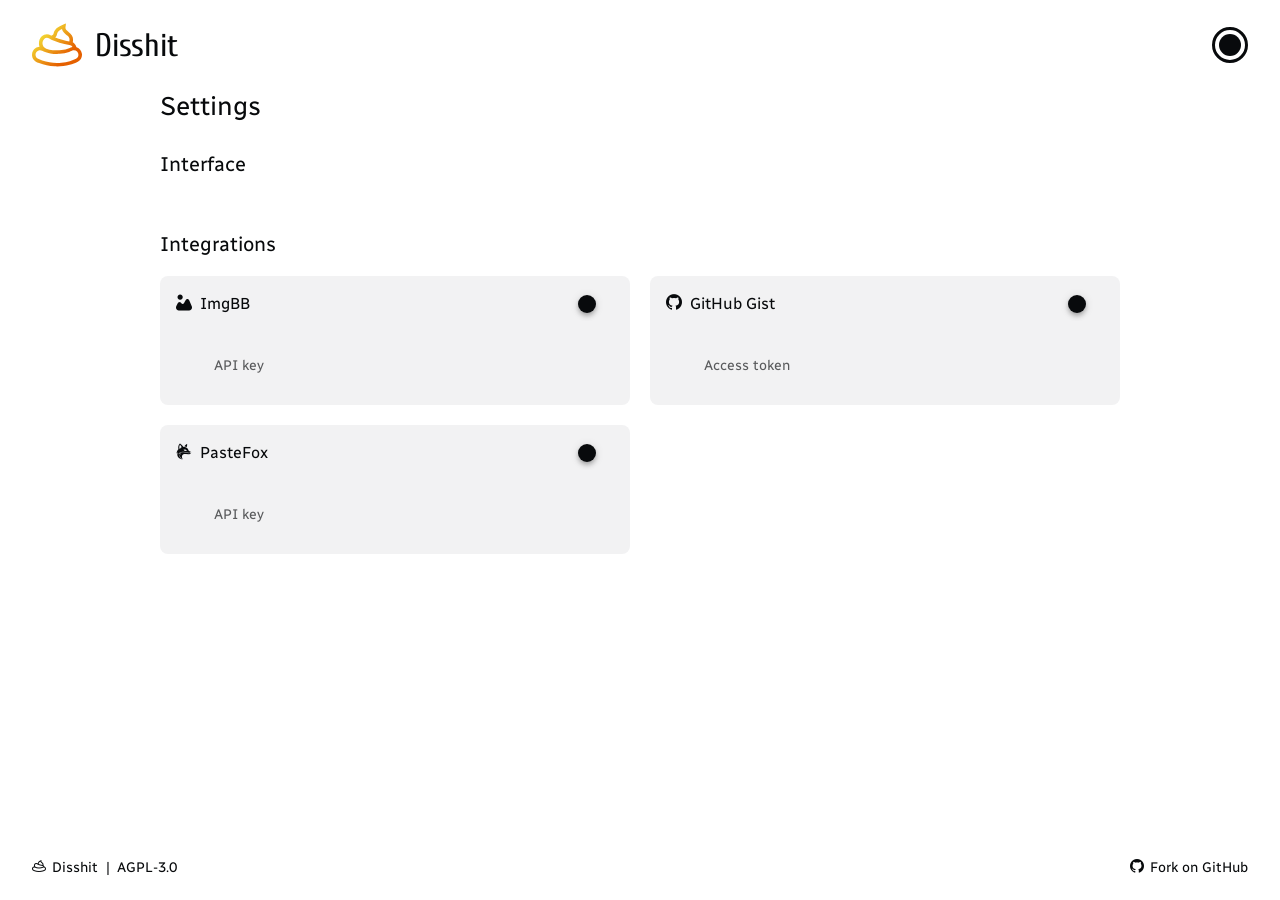
<file: index.html>
<!DOCTYPE html>
<html>
<head>
   <title>Disshit</title>
   <meta http-equiv="content-type" content="text/html; charset=utf-8">
   <meta name="viewport" content="width=device-width, initial-scale=1.0, maximum-scale=1.0, user-scalable=no">
   <meta name="HandheldFriendly" content="true">
   <meta name="description" content="A link sharing utility that helps you avoid restrictions on various social media platforms.">
   <meta name="author" content="Disshit">
   <link rel="canonical" href="https://disshit.github.io/">

   <link rel="apple-touch-icon" type="image/png" sizes="180x180" href="app/180.png">
   <link rel="icon" type="image/png" sizes="32x32" href="app/32.png">
   <link rel="icon" type="image/png" sizes="194x194" href="app/194.png">
   <link rel="icon" type="image/png" sizes="192x192" href="app/192.png">
   <link rel="icon" type="image/png" sizes="16x16" href="app/16.png">
   <link rel="image_src" type="image/png" sizes="256x256" href="app/256.png">
   <link rel="shortcut icon" type="image/x-icon" href="app/favicon.ico">
   <link rel="manifest" href="app/site.webmanifest">
   <link rel="mask-icon" href="app/safari.svg" color="#ec9918">
   <meta name="apple-mobile-web-app-title" content="Disshit">
   <meta name="application-name" content="Disshit">
   <meta name="theme-color" content="#14100b">
   <meta name="darkreader-lock">

   <link rel="stylesheet" type="text/css" href="styles/fontasm.min.css">
   <link rel="stylesheet" type="text/css" href="styles/fontface.min.css">
   <link rel="stylesheet" type="text/css" href="styles/main.css">
   <style rel="stylesheet" id="nightCSS"></style>
   <style rel="stylesheet" id="dayCSS"></style>

   <meta property="og:site_name" content="Disshit">
   <meta property="og:title" content="Disshit">
   <meta property="og:type" content="website">
   <meta property="og:url" content="https://disshit.github.io/">
   <meta property="og:image" content="https://disshit.github.io/app/ograph.png?20250503143029">
   <meta property="og:image:type" content="image/png">
   <meta property="og:image:width" content="1200">
   <meta property="og:image:height" content="630">
   <meta property="og:image:alt" content="Disshit Logo">
   <meta property="og:description" content="A link sharing utility that helps you avoid restrictions on various social media platforms.">

   <meta name="twitter:title" content="Disshit">
   <meta name="twitter:image" content="https://disshit.github.io/app/twitter.png?20250503143029">
   <meta name="twitter:card" content="summary_large_image">

   <!-- <script type="text/javascript" src="lib/pako_deflate.min.js"></script> -->
   <script type="text/javascript" src="lib/pako_inflate.min.js"></script>
   <script type="text/javascript" src="lib/scrypto.min.js"></script>
   <!-- <script type="text/javascript" src="scripts/head/base64.min.js"></script>
   <script type="text/javascript" src="scripts/head/cypher.min.js"></script>
   <script type="text/javascript" src="scripts/head/lzw.min.js"></script> -->
   <script type="text/javascript" src="scripts/head.min.js"></script>
   <script type="text/javascript" src="scripts/theme.min.js"></script>
</head>
<body class="showmenu noduration">
   <div class="container">
      <header>
         <a class="logo" href="/" tabindex="0">
            <svg xmlns="http://www.w3.org/2000/svg" version="1.1" viewBox="0 0 300 300"><defs><linearGradient id="a" x1="70.06" x2="288.83" y1="93.22" y2="312" gradientUnits="userSpaceOnUse"><stop offset="0" stop-color="#f2d230"/><stop offset=".6" stop-color="#e56000"/></linearGradient></defs><path d="M44.98 160.44c-.96-4.16-2.3-8.18-2.75-12.3-2.11-19.16 2.3-36.33 16.47-50.14 13.64-13.29 36.28-15.98 52.83-6.56 1.76 1 3.19 3.14 5.82 2.13 4.23-1.63 8.63-3.03 10.38-7.86.94-2.58 1.77-5.21 2.45-7.88 3.59-14.17 12.01-24.82 23.85-33.03 9.79-6.79 20.53-11.68 31.56-16 6.05-2.37 12.09-4.77 18.46-7.28-.5 3.41-.97 6.53-1.42 9.66-.61 4.21-1.29 8.41-1.8 12.63-.74 6.13.88 11.73 5.21 16.06 4.63 4.63 9.68 8.87 14.73 13.05 6.97 5.77 13.77 11.64 18.58 19.46 5.76 9.37 7.72 19.59 6.81 30.42-.32 3.85-1.07 7.66-1.62 11.4 3.01 2.39 6.31 4.68 9.21 7.39 5.93 5.53 9.87 12.38 12.46 20.05.25.74 1 1.58 1.72 1.86 17.38 6.83 28.06 19.4 31.34 37.71 3.59 20.03-6.19 39.57-24.23 49.62-15.25 8.49-31.66 14-48.5 18.31-30 7.68-60.52 10.41-91.41 8.99-32.05-1.47-63.24-7.34-93.05-19.47-7.16-2.91-14.35-6.1-20.84-10.23-12.3-7.83-19.36-19.5-20.89-34-2.07-19.6 5.39-35.05 21.6-46.25 5.98-4.13 12.88-6.39 23.04-7.72Zm104.95 97.08c8.87-.48 17.76-.81 26.61-1.49 17.2-1.31 34.12-4.38 50.72-9.07 12.73-3.59 25.17-7.96 36.82-14.34 8.7-4.77 13.95-12.05 14.52-22.02 1.2-20.82-20.09-34.8-38.99-25.9a187.18 187.18 0 0 1-16.98 7.02c-17.98 6.37-36.59 9.7-55.59 11.12-19.19 1.43-38.28.3-57.25-2.44-7.4-1.07-14.69-3.07-21.93-5-9.5-2.53-18.76-5.77-27.42-10.56-4.95-2.74-10.31-3.67-15.97-2.9-11.12 1.5-20.39 9.99-22.7 20.89-2.38 11.24 2.19 22.66 11.87 28.42 8.68 5.17 18.13 8.76 27.68 11.98 28.73 9.7 58.33 13.97 88.62 14.28Zm92.84-95.94c-.38-.61-.55-.93-.76-1.23-4.34-6.04-10.25-9.28-17.6-10.26-20.25-2.69-40.15-7-59.67-13.05-22.09-6.85-43.63-14.98-63.58-26.93-8.81-5.28-20.43-3.6-28.04 3.45-5.54 5.13-8.19 11.73-9.57 18.92-3.74 19.53 7.46 34.57 21.9 39.69 12.65 4.49 25.64 7.18 38.91 8.65 17.67 1.95 35.35 1.92 53-.31 15.58-1.97 30.76-5.52 45.33-11.46 6.53-2.66 12.68-6.28 20.07-7.46Zm-103.52-56.13c27.47 11.25 55.41 18.87 84.5 23.12 1.49-5.83 1.82-11.51.64-17.23-1.44-7.03-5.78-12.26-11.01-16.8-4.39-3.81-9-7.38-13.47-11.1-6.15-5.1-11.96-10.54-15.61-17.79-1.78-3.55-3.03-7.36-4.58-11.21-5.95 2.85-11.88 6.25-17.25 10.61-5.87 4.77-9.87 10.73-11.7 18.11-.09.36-.19.72-.29 1.09-2.08 7.79-4.54 15.39-11.22 21.2Z" fill="url(#a)"/></svg>
            <span>Disshit</span>
         </a>
         <span class="btn-menu" tabindex="0">
            <span class="circle">
               <span class="dot"></span>
            </span>
         </span>
      </header>
      <content>
         <main>
            <form action="/">
               <div class="sup">
                  <ul class="link-type">
                     <li data-label="link" tabindex="0">
                        <span>
                           <i class="fa fa-link"></i>
                        </span>
                     </li>
                     <li data-label="magnet" tabindex="0">
                        <span>
                           <i class="fa fa-magnet"></i>
                        </span>
                     </li>
                     <!-- <li data-label="gdrive" tabindex="0">
                        <span>
                           <i class="fa fa-gdrive"></i>
                        </span>
                     </li>
                     <li data-label="download" tabindex="0">
                        <span>
                           <i class="fa fa-download"></i>
                        </span>
                     </li> -->
                     <!-- <li>More...</li> -->
                     <input type="text" name="a" class="disabled" tabindex="-1">
                  </ul>
               </div>
               <div class="input">
                  <label>insert disshit</label>
                  <input type="text" name="b" id="inlink" required="">
                  <button type="button" class="btn-clear" tabindex="-1">
                     <i class="fa fa-clear"></i>
                  </button>
                  <a type="button" class="btn-newtab" tabindex="0">
                     <i class="fa fa-newtab"></i>
                  </a>
               </div>
               <div class="sub">
                  <dropmenu data-type="encoding" style="--_count: 5">
                     <div tabindex="0" role="button" class="op-button">
                        <div>
                           <i class="fa fa-encoding"></i>
                           <span>Encoding</span>
                           <input type="text" name="c" class="disabled" tabindex="-1">
                           <input type="text" name="d" class="disabled random" tabindex="-1">
                           <span class="value"></span>
                           <anicon>
                              <i class="fa fa-bar"></i>
                              <i class="fa fa-bar"></i>
                           </anicon>
                        </div>
                     </div>
                     <div class="op-list">
                        <ul>
                           <li data-option="raw">
                              <span>None</span>
                              <i class="fa fa-tick"></i>
                           </li>
                           <li data-option="base64">
                              <span>Base64</span>
                              <i class="fa fa-tick"></i>
                           </li>
                           <li data-option="cypher">
                              <span>Cypher</span>
                              <i class="fa fa-tick"></i>
                           </li>
                           <li data-option="pako">
                              <span>Pako</span>
                              <i class="fa fa-tick"></i>
                           </li>
                           <li data-option="scrypto">
                              <span>SimpleCrypto</span>
                              <i class="fa fa-tick"></i>
                           </li>
                        </ul>
                     </div>
                  </dropmenu>
                  <subdrop data-state="ready">
                     <dropmenu data-type="shortening" style="--_count: 4">
                        <div tabindex="0" role="button" class="op-button">
                           <div>
                              <i class="fa fa-shortening"></i>
                              <span>Shortening</span>
                              <input type="text" class="disabled" tabindex="-1">
                              <span class="value"></span>
                              <anicon>
                                 <i class="fa fa-bar"></i>
                                 <i class="fa fa-bar"></i>
                              </anicon>
                           </div>
                        </div>
                        <div class="op-list">
                           <ul>
                              <li data-option="isgd">
                                 <span>is.gd</span>
                                 <i class="fa fa-tick"></i>
                              </li>
                              <li data-option="vgd">
                                 <span>v.gd</span>
                                 <i class="fa fa-tick"></i>
                              </li>
                              <li data-option="spoome">
                                 <span>spoo.me</span>
                                 <i class="fa fa-tick"></i>
                              </li>
                              <li data-option="trimmlink">
                                 <span>trimm.link (24h)</span>
                                 <i class="fa fa-tick"></i>
                              </li>
                           </ul>
                        </div>
                     </dropmenu>
                     <button type="button" class="btn-shorten" tabindex="0">
                        <div>
                           <i class="fa fa-right"></i>
                           <div class="loading"></div>
                           <i class="fa fa-warning esc"></i>
                           <i class="fa fa-tick esc"></i>
                        </div>
                     </button>
                  </subdrop>
                  <button type="submit" class="btn-send" tabindex="-1">
                     <i class="fa fa-right"></i>
                  </button>
                  <button type="button" class="btn-copy" tabindex="0">
                     <div>
                        <i class="fa fa-copy"></i>
                        <span class="success"></span>
                        <span class="failure"></span>
                     </div>
                  </button>
               </div>
            </form>
         </main>
         <menu>
            <h1>Settings</h1>
            <section>
               <h2>Interface</h2>
               <div></div>
            </section>
            <section>
               <h2>Integrations</h2>
               <div class="sub-section">
                  <div class="sub-title">
                     <i class="fa fa-image"></i>
                     <h3>ImgBB</h3>
                     <label class="material-switch">
                        <input type="checkbox">
                        <span class="material-track">
                           <span class="material-thumb"></span>
                        </span>
                     </label>
                  </div>
                  <div class="input-box">
                     <input type="text">
                     <label>API key</label>
                  </div>
               </div>
               <div class="sub-section">
                  <div class="sub-title">
                     <i class="fa fa-github"></i>
                     <h3>GitHub Gist</h3>
                     <label class="material-switch">
                        <input type="checkbox">
                        <span class="material-track">
                           <span class="material-thumb"></span>
                        </span>
                     </label>
                  </div>
                  <div class="input-box">
                     <input type="text">
                     <label>Access token</label>
                  </div>
               </div>
               <div class="sub-section">
                  <div class="sub-title">
                     <i class="fa fa-pastefox"></i>
                     <h3>PasteFox</h3>
                     <label class="material-switch">
                        <input type="checkbox">
                        <span class="material-track">
                           <span class="material-thumb"></span>
                        </span>
                     </label>
                  </div>
                  <div class="input-box">
                     <input type="text">
                     <label>API key</label>
                  </div>
               </div>
            </section>
         </menu>
      </content>
      <footer>
         <about>
            <a href="https://github.com/Disshit">
               <i class="fa fa-disshit"></i>
               <span>Disshit</span>
            </a>
            <vr>|</vr>
            <a href="https://www.gnu.org/licenses/agpl-3.0-standalone.html" target="_blank">AGPL-3.0</a>
         </about>
         <github>
            <a href="https://github.com/Disshit/disshit.github.io" target="_blank">
               <i class="fa fa-github"></i>
               <span>Fork on GitHub</span>
            </a>
         </github>
      </footer>
   </div>
   <script type="text/javascript" src="scripts/body.min.js"></script>
   <!-- <script type="text/javascript" src="/scripts/body/default.min.js"></script>
   <script type="text/javascript" src="/scripts/body/input.min.js"></script>
   <script type="text/javascript" src="/scripts/body/menu.min.js"></script> -->
</body>
</html>
</file>
<file: styles/main.css>
@keyframes breathing {
  0%, 15%, 85%, 100% {
    opacity: 0.8;
  }
  50% {
    opacity: 0.2;
  }
}
@keyframes loading-a {
  0% {
    clip-path: polygon(50% 50%, 0 0, 50% 0%, 50% 0%, 50% 0%, 50% 0%, 50% 0%);
  }
  12.5% {
    clip-path: polygon(50% 50%, 0 0, 50% 0%, 100% 0%, 100% 0%, 100% 0%, 100% 0%);
  }
  25% {
    clip-path: polygon(50% 50%, 0 0, 50% 0%, 100% 0%, 100% 100%, 100% 100%, 100% 100%);
  }
  50% {
    clip-path: polygon(50% 50%, 0 0, 50% 0%, 100% 0%, 100% 100%, 50% 100%, 0% 100%);
  }
  62.5% {
    clip-path: polygon(50% 50%, 100% 0, 100% 0%, 100% 0%, 100% 100%, 50% 100%, 0% 100%);
  }
  75% {
    clip-path: polygon(50% 50%, 100% 100%, 100% 100%, 100% 100%, 100% 100%, 50% 100%, 0% 100%);
  }
  100% {
    clip-path: polygon(50% 50%, 50% 100%, 50% 100%, 50% 100%, 50% 100%, 50% 100%, 0% 100%);
  }
}
@keyframes loading-b {
  0% {
    transform: scaleY(1) rotate(0deg);
  }
  49.99% {
    transform: scaleY(1) rotate(135deg);
  }
  50% {
    transform: scaleY(-1) rotate(0deg);
  }
  100% {
    transform: scaleY(-1) rotate(-135deg);
  }
}
* {
  scrollbar-width: thin !important;
  scrollbar-color: var(--accent-color) rgba(0, 0, 0, 0) !important;
  outline: none;
  -webkit-tap-highlight-color: transparent !important;
}
*::-webkit-scrollbar {
  width: 7px !important;
  height: 7px !important;
}
*::-webkit-scrollbar-thumb {
  background: var(--accent-color) !important;
}
*::-webkit-scrollbar-track {
  background: rgba(0, 0, 0, 0) !important;
}
*, *::before, *::after {
  transition-duration: var(--hover-duration);
  transition-timing-function: ease-in-out;
  box-sizing: border-box;
}

::-moz-selection {
  color: var(--background);
  background: var(--accent-color);
}

::selection {
  color: var(--background);
  background: var(--accent-color);
}

.circle, .dot,
button, ul, li,
h1, h2, h3, h4, h5, h6,
menu {
  all: unset;
}

.circle, .dot {
  transition-duration: var(--hover-duration);
  transition-timing-function: ease-in-out;
  box-sizing: border-box;
}

menu {
  box-sizing: border-box;
}

a, a:visited {
  color: var(--text-color);
  text-decoration: none;
}

i {
  line-height: 1 !important;
  height: -moz-fit-content;
  height: fit-content;
}

header, footer, .options, form label, dropmenu {
  -webkit-touch-callout: none;
  -webkit-user-select: none;
     -moz-user-select: none;
          user-select: none;
}

anicon {
  display: flex;
  align-items: center;
  justify-content: center;
  position: relative;
  line-height: 1 !important;
}
anicon i:not(:first-of-type) {
  position: absolute;
  left: 0;
  top: 0;
}

.material-switch {
  --_rem: 1rem;
  --_track-width: 3.6;
  --_thumb-size: 1.8;
  display: inline-flex;
  align-items: center;
  gap: calc(1.2 * var(--_rem));
  cursor: pointer;
  -webkit-user-select: none;
     -moz-user-select: none;
          user-select: none;
}
.material-switch .material-track {
  position: relative;
  display: inline-block;
  width: calc(var(--_track-width) * var(--_rem));
  height: calc(1.4 * var(--_rem));
  border-radius: calc(0.7 * var(--_rem));
  background: linear-gradient(to right, var(--accent-faded) 50%, var(--bg-deeper) 50%);
  background-size: 200% 100%;
  background-position: 100% 0;
  transition: background-position var(--global-duration) ease-out;
}
.material-switch .material-thumb {
  position: absolute;
  top: 50%;
  left: 0;
  transform: translateY(-50%);
  height: calc(var(--_thumb-size) * var(--_rem));
  width: calc(var(--_thumb-size) * var(--_rem));
  background-color: var(--text-color);
  border-radius: 50%;
  box-shadow: 0px 2px 4px -1px rgba(0, 0, 0, 0.2), 0px 4px 5px 0px rgba(0, 0, 0, 0.14), 0px 1px 10px 0px rgba(0, 0, 0, 0.12);
  transition: transform var(--global-duration) ease-out, background-color var(--global-duration) ease, box-shadow var(--global-duration) ease;
}
.material-switch input[type=checkbox] {
  position: absolute;
  opacity: 0;
  width: 0;
  height: 0;
}
.material-switch input[type=checkbox]:checked + .material-track {
  background-position: 0% 0;
}
.material-switch input[type=checkbox]:checked + .material-track .material-thumb {
  transform: translate(calc((var(--_track-width) - var(--_thumb-size)) * var(--_rem)), -50%);
  background-color: var(--accent-color);
}

html {
  --global-duration: 0.1s;
  --hover-duration: 0.075s;
  --sans: 'Radio Canada', sans-serif;
  --mono: 'Courier Prime', monospace;
  --logo: 'Cuprum', sans-serif;
  font-size: 62.5%;
}
@media screen and (max-width: 767.98px) {
  html {
    font-size: 56.25%;
  }
}
@media screen and (max-width: 639.98px) {
  html {
    font-size: 53.125%;
  }
}
html, html body {
  height: 100%;
  width: 100%;
}
html body {
  font-size: 1.6rem;
  font-family: var(--sans);
  margin: 0;
  padding: 0;
  background: var(--bg-deep);
  color: var(--text-color);
}
html body.noduration {
  --global-duration: 0s;
  --hover-duration: 0s;
}

.container {
  display: flex;
  flex-direction: column;
  height: 100%;
  width: 100%;
  position: relative;
}
.container header, .container footer {
  display: flex;
  width: 100%;
  align-items: center;
  justify-content: space-between;
  padding: 0 3.2rem;
}
.container header {
  height: 5rem;
  margin: 2rem auto;
}
.container footer {
  height: 4rem;
  margin: 1.25rem auto;
}
.container content {
  flex: 1 0 auto;
  margin: 0;
  padding: 0;
  display: flex;
  align-items: center;
  justify-content: center;
  position: relative;
}

header .logo {
  display: flex;
  align-items: center;
  justify-content: center;
  height: 100%;
  width: -moz-fit-content;
  width: fit-content;
  gap: 1.25rem;
}
header .logo span {
  font-family: var(--logo);
  font-size: 3.25rem;
}
header .logo svg {
  height: 100%;
  width: auto;
}
header .btn-menu {
  display: flex;
  align-items: center;
  justify-content: center;
  cursor: pointer;
}
header .btn-menu .circle {
  height: 3.6rem;
  width: 3.6rem;
  background: transparent;
  border: 0.35rem solid var(--text-color);
  border-radius: 100%;
  animation: breathing 3s infinite;
  display: flex;
  align-items: center;
  justify-content: center;
}
header .btn-menu .circle .dot {
  height: 2.2rem;
  width: 2.2rem;
  border-radius: 100%;
  background: var(--text-color);
  transform: scale(0);
}
header .btn-menu:hover .circle, header .btn-menu:focus-visible .circle, header .btn-menu:active .circle, header .btn-menu[class*=keyboard-active] .circle {
  animation: unset;
}
header .btn-menu:active .circle, header .btn-menu[class*=keyboard-active] .circle {
  transform: scale(0.65);
}

footer {
  font-size: 1.4rem;
}
footer > about, footer > github {
  display: flex;
  gap: 0.75rem;
}
footer > about > a, footer > github > a {
  display: flex;
  gap: 0.6rem;
}

content main {
  height: 100%;
  max-height: 60rem;
  width: calc(100% - 4.5rem);
  max-width: 80rem;
  display: flex;
  flex-direction: column;
  align-items: center;
  justify-content: center;
  gap: 3.2rem;
}
content main form {
  display: flex;
  flex-direction: column;
  align-items: center;
  justify-content: center;
  width: 100%;
  gap: 4.8rem;
  margin: 12.8rem 0 2rem 0; /* Center the input box */
}
content main form .input {
  --_height: 5.4rem;
  --_font-size: 2rem;
  --_padding: 2.2rem;
  overflow: hidden;
  position: relative;
  display: flex;
  flex-direction: row;
  align-items: center;
  justify-content: center;
  width: 100%;
  background: var(--bg-lite);
  border-radius: 0.8rem;
  border: 1px solid var(--border-color);
  z-index: 0;
}
content main form .input label {
  position: absolute;
  left: var(--_padding);
  opacity: 0.35;
  font-style: italic;
}
content main form .input input[type=text] {
  width: 1px;
  flex: 1 0 auto;
  background: transparent;
  border: 0;
  height: var(--_height);
  font-family: var(--mono);
  font-size: var(--_font-size);
  padding: 0 0 0 var(--_padding);
  color: var(--text-color);
  position: relative;
  z-index: 1;
}
content main form .input .btn-clear, content main form .input .btn-newtab {
  --_font-size: 1.8rem;
  height: var(--_height);
  width: calc(var(--_padding) * 2 + var(--_font-size));
  font-size: var(--_font-size);
  transform: scale(0);
  position: absolute;
  line-height: 1 !important;
  right: 0;
  z-index: 2;
}
content main form .input .btn-clear, content main form .input .btn-clear i, content main form .input .btn-newtab, content main form .input .btn-newtab i {
  display: flex;
  align-items: center;
  justify-content: center;
}
content main form .input .btn-clear i, content main form .input .btn-newtab i {
  background: transparent;
  height: calc(var(--_height) / 1.5);
  width: calc(var(--_height) / 1.5);
  border-radius: 100%;
}
content main form .input .btn-clear:hover i, content main form .input .btn-clear:focus-visible i, content main form .input .btn-newtab:hover i, content main form .input .btn-newtab:focus-visible i {
  background: var(--clear-hover);
}
content main form .input .btn-newtab {
  transform: scale(1);
  position: relative;
  z-index: 1;
  cursor: pointer;
}
content main form .input .btn-newtab:active i, content main form .input .btn-newtab[class*=keyboard-active] i {
  transform: scale(0.65);
}
content main form .input:focus-within {
  background: var(--bg-lite-h);
}
content main form.text .btn-clear {
  transform: scale(1);
  position: relative;
  z-index: 1;
  cursor: pointer;
}
content main form.text .btn-clear:active i, content main form.text .btn-clear[class*=keyboard-active] i {
  transform: scale(0.65);
}
content main form.text label {
  display: none;
}
content main form .sub {
  display: flex;
  flex-direction: column;
  justify-content: center;
  align-items: center;
  justify-content: center;
  width: calc(100% - 4.8rem);
  transition-duration: 0s;
}
content main form .sub .btn-copy, content main form .sub .btn-send {
  margin-top: 12.8rem;
}
content main form subdrop {
  display: flex;
  align-items: center;
  justify-content: center;
  width: 100%;
  gap: 1.6rem;
  transition: opacity var(--global-duration) linear;
  opacity: 1;
  position: relative;
}
content main form subdrop:not([data-state=ready]) dropmenu .op-button div {
  transform: unset;
}
content main form subdrop[data-state=ready] .btn-shorten .loading, content main form subdrop[data-state=ready] .btn-shorten .fa-warning, content main form subdrop[data-state=ready] .btn-shorten .fa-tick {
  display: none;
}
content main form subdrop[data-state=ready] .btn-shorten:active > *, content main form subdrop[data-state=ready] .btn-shorten[class*=keyboard-active] > * {
  transform: translateY(0.4rem);
}
content main form subdrop[data-state=loading] .op-button anicon, content main form subdrop[data-state=warning] .op-button anicon, content main form subdrop[data-state*=success] .op-button anicon {
  opacity: 0.15;
}
content main form subdrop[data-state=loading] .btn-shorten .fa-right, content main form subdrop[data-state=loading] .btn-shorten .fa-warning, content main form subdrop[data-state=loading] .btn-shorten .fa-tick {
  display: none;
}
content main form subdrop[data-state=warning] .btn-shorten .fa-right, content main form subdrop[data-state=warning] .btn-shorten .loading, content main form subdrop[data-state=warning] .btn-shorten .fa-tick {
  display: none;
}
content main form subdrop[data-state=warning] .btn-shorten > div {
  background: var(--red);
}
content main form subdrop[data-state*=success] .btn-shorten .fa-right, content main form subdrop[data-state*=success] .btn-shorten .loading, content main form subdrop[data-state*=success] .btn-shorten .fa-warning {
  display: none;
}
content main form subdrop[data-state*=success] .btn-shorten > div {
  background: var(--green);
}
content main form subdrop[data-state*=fadeout] {
  opacity: 0;
}
content main form dropmenu {
  --_font-size: 1.45rem;
  --_height: 4.8rem;
  --_padding: 2.2rem;
  font-size: var(--_font-size);
  position: relative;
  height: var(--_height);
  width: 100%;
  max-width: 34rem;
  border-radius: 0.8rem;
  padding: 0;
  cursor: pointer;
}
content main form dropmenu .op-button {
  height: 100%;
  width: 100%;
}
content main form dropmenu .op-button div {
  height: 100%;
  width: 100%;
  display: flex;
  align-items: center;
  justify-content: center;
  gap: calc(var(--_padding) / 2);
  padding: 0 var(--_padding);
  background: var(--bg-lite);
  border-radius: 0.8rem;
  border: 1px solid transparent;
}
content main form dropmenu .op-button div span:not(.value)::after {
  content: ":";
  margin-left: 1px;
}
content main form dropmenu .op-button div span.value {
  text-align: right;
  flex: 1 0 auto;
}
content main form dropmenu .op-button anicon .fa-bar:nth-of-type(1) {
  transform-origin: 33.6187% 50%;
  transform: rotate(45deg) translateX(-0.3rem);
}
content main form dropmenu .op-button anicon .fa-bar:nth-of-type(2) {
  transform-origin: 66.3813% 50%;
  transform: rotate(-45deg) translateX(0.3rem);
}
content main form dropmenu .op-button anicon i {
  font-size: 1.8rem;
  transition: transform var(--global-duration) linear;
}
content main form dropmenu .op-button:hover div, content main form dropmenu .op-button:focus-visible div {
  background: var(--bg-lite-h);
}
content main form dropmenu .op-button:focus-visible div {
  border: 1px solid var(--border-color);
}
content main form dropmenu .op-button:active div, content main form dropmenu .op-button[class*=keyboard-active] div {
  transform: translateY(0.4rem);
}
content main form dropmenu .op-list {
  position: absolute;
  top: calc(100% + 4px);
  left: 0;
  width: 100%;
  overflow: hidden;
  height: 0;
  z-index: 2;
}
content main form dropmenu .op-list ul {
  height: calc(var(--_height) * var(--_count) + (var(--_padding)));
  padding: 0;
  margin: 0;
  display: flex;
  flex-direction: column;
  background: var(--bg-lite);
  border-radius: 0.8rem;
  overflow: hidden;
}
content main form dropmenu .op-list ul li {
  height: var(--_height);
  padding: 0 var(--_padding) 0 calc(var(--_padding) / 2 * 3 + var(--_font-size));
  display: flex;
  align-items: center;
  justify-content: space-between;
}
content main form dropmenu .op-list ul li:hover, content main form dropmenu .op-list ul li:focus-visible {
  background: var(--bg-lite-hh);
}
content main form dropmenu .op-list ul li:first-child {
  margin-top: calc(var(--_padding) / 2);
}
content main form dropmenu .op-list ul li:last-child {
  margin-bottom: calc(var(--_padding) / 2);
}
content main form dropmenu .op-list ul li:not(.active) .fa {
  display: none;
}
content main form dropmenu.expanded .op-button anicon .fa-bar:nth-of-type(1) {
  transform: rotate(135deg) translateX(-0.3rem);
}
content main form dropmenu.expanded .op-button anicon .fa-bar:nth-of-type(2) {
  transform: rotate(-135deg) translateX(0.3rem);
}
content main form dropmenu.expanded .op-list {
  height: calc(var(--_height) * var(--_count) + (var(--_padding)));
}
content main form .btn-send, content main form .btn-shorten, content main form .btn-copy {
  --_font-size: 3.5rem;
  --_height: 7rem;
  font-size: var(--_font-size);
  height: var(--_height);
  width: var(--_height);
  min-width: var(--_height);
  padding: 0;
  cursor: not-allowed;
}
content main form .btn-send, content main form .btn-send > *, content main form .btn-send i, content main form .btn-shorten, content main form .btn-shorten > *, content main form .btn-shorten i, content main form .btn-copy, content main form .btn-copy > *, content main form .btn-copy i {
  display: flex;
  align-items: center;
  justify-content: center;
  line-height: 1 !important;
  border-radius: 100%;
}
content main form .btn-send i:not(.esc), content main form .btn-shorten i:not(.esc), content main form .btn-copy i:not(.esc) {
  position: relative;
  right: -1px;
}
content main form .btn-send > *, content main form .btn-shorten > *, content main form .btn-copy > * {
  height: 100%;
  width: 100%;
  opacity: 0.5;
  background: var(--bg-lite);
  border: 1px solid transparent;
}
content main form .btn-send:hover > *, content main form .btn-send:focus-visible > *, content main form .btn-shorten:hover > *, content main form .btn-shorten:focus-visible > *, content main form .btn-copy:hover > *, content main form .btn-copy:focus-visible > * {
  background: var(--bg-lite-h);
}
content main form .btn-send:focus-visible > *, content main form .btn-shorten:focus-visible > *, content main form .btn-copy:focus-visible > * {
  border: 1px solid var(--border-color);
}
content main form .btn-send, content main form .btn-copy {
  transition: transform var(--global-duration) ease-in-out;
}
content main form .btn-send:active > *, content main form .btn-send[class*=keyboard-active] > *, content main form .btn-copy:active > *, content main form .btn-copy[class*=keyboard-active] > * {
  transform: scale(0.75);
}
content main form .btn-shorten {
  --_height: 4.8rem;
  --_font-size: 1.45rem;
  position: relative;
}
content main form .btn-shorten .loading {
  position: absolute;
  width: var(--_font-size);
  aspect-ratio: 1;
  border-radius: 50%;
  border: 2px solid var(--text-color);
  animation: loading-a 0.8s infinite linear alternate, loading-b 1.6s infinite linear;
}
content main form .btn-shorten, content main form .btn-shorten > * {
  border-radius: 0.8rem;
}
content main form .btn-copy {
  width: calc(var(--_length) * var(--_font-size));
  transition: transform var(--global-duration) ease-in-out, width var(--global-duration) ease-in-out, color var(--global-duration) linear;
}
content main form .btn-copy .success::before {
  content: "Copied to Clipboard";
}
content main form .btn-copy .failure::before {
  content: "Failed to Copy";
}
content main form .btn-copy .success, content main form .btn-copy .failure {
  font-size: calc(var(--_font-size) / 2);
  white-space: nowrap;
  padding: 2rem;
}
content main form .btn-copy > div {
  border-radius: calc(var(--_height) / 2);
}
content main form .btn-copy:not([class*=success-]):not([class*=failure-]) {
  --_length: 2;
}
content main form .btn-copy:not([class*=success-]):not([class*=failure-]) .success, content main form .btn-copy:not([class*=success-]):not([class*=failure-]) .failure {
  display: none;
}
content main form .btn-copy[class*=success-] {
  --_length: 5.70;
  color: var(--green);
}
content main form .btn-copy[class*=success-] .failure, content main form .btn-copy[class*=success-] i {
  display: none;
}
content main form .btn-copy[class*=failure-] {
  --_length: 4.42;
  color: var(--red);
}
content main form .btn-copy[class*=failure-] .success, content main form .btn-copy[class*=failure-] i {
  display: none;
}
content main form.text .btn-send, content main form .btn-shorten, content main form .btn-copy {
  cursor: pointer;
}
content main form.text .btn-send > *, content main form .btn-shorten > *, content main form .btn-copy > * {
  opacity: 1;
}
content main form input.disabled {
  height: 0;
  width: 0;
  padding: 0;
  border: 0;
  position: fixed;
  top: -200svh;
  left: -200svw;
}
content main form .sup .link-type {
  display: flex;
  align-items: center;
  justify-content: center;
  gap: 2rem;
  transition: gap var(--global-duration) ease-in-out;
}
content main form .sup .link-type li {
  --li-size: 6rem;
  --li-padding: 1rem;
  height: calc(var(--li-size) + var(--li-padding) * 2);
  width: calc(var(--li-size) + var(--li-padding) * 2);
  transition: transform var(--global-duration) ease-in-out, margin var(--global-duration) ease-in-out;
}
content main form .sup .link-type li span {
  height: 100%;
  width: 100%;
  display: flex;
  align-items: center;
  justify-content: center;
  border-radius: 0.8rem;
  background: var(--bg-lite);
  cursor: pointer;
  border: 1px solid transparent;
  transition: background var(--hover-duration) ease-in-out, transform var(--global-duration) ease-in-out;
}
content main form .sup .link-type li:hover span, content main form .sup .link-type li:focus-visible span {
  background: var(--bg-lite-h);
}
content main form .sup .link-type li:focus-visible span {
  border: 1px solid var(--border-color);
}
content main form .sup .link-type li:not(.active):active span, content main form .sup .link-type li:not(.active)[class*=keyboard-active] span {
  transform: scale(0.8);
}
content main form .sup .link-type li.active span {
  color: var(--accent-color);
}
content main form .sup .link-type li i {
  font-size: calc(var(--li-size) - var(--li-padding) * 2);
}
content main form .sup .link-type:has(li.active) {
  gap: 0.4rem;
}
content main form .sup .link-type:has(li.active) li:not(.active) {
  transform: scale(0.8);
}
content main form .sup .link-type:has(li.active) li.active {
  transform: scale(1.2);
  margin: 0 1.6rem;
}
content main form .sup .link-type.sliding li:active span {
  transform: unset;
}

content menu {
  position: absolute;
  display: flex;
  flex-direction: column;
  height: 100%;
  width: 100%;
  max-width: 1024px;
  background: var(--bg-deep);
  padding: 0 3.2rem;
}
content menu section {
  --_gap: 2rem;
  display: flex;
  flex-wrap: wrap;
  gap: var(--_gap);
  padding-top: 1.8rem;
  width: 100%;
  height: -moz-fit-content;
  height: fit-content;
}
content menu section:not(:last-of-type) {
  border-bottom: 1px solid var(--border-color);
  padding-bottom: 1.8rem;
}
content menu section .sub-title {
  display: flex;
  gap: 0.8rem;
  padding-bottom: 1.2rem;
}
content menu section .sub-section {
  display: flex;
  flex-direction: column;
  width: 100%;
  background: var(--bg-lite);
  border-radius: 0.8rem;
  border: 1px solid var(--border-color);
  padding: 1.8rem 1.6rem;
}
content menu section .sub-section .input-box {
  --_inputHeight: 4.4rem;
  --_inputPadding: 1.4rem;
  display: flex;
  align-items: center;
  position: relative;
  width: calc(100% - 2.4rem);
  margin: 1.8rem 0 0 2.4rem;
  background: var(--bg-deeper);
  border: 1px solid var(--border-color);
  border-radius: 0.8rem;
}
content menu section .sub-section .input-box label {
  position: absolute;
  margin-left: var(--_inputPadding);
  font-size: 1.4rem;
  transition: transform var(--hover-duration) linear, font-size var(--hover-duration) linear;
  opacity: 0.65;
}
content menu section .sub-section .input-box input {
  position: relative;
  height: var(--_inputHeight);
  width: 100%;
  background: transparent;
  border: 0;
  border-radius: 0.8rem;
  padding: 0 var(--_inputPadding);
  color: inherit;
  font-size: 1.6rem;
  z-index: 1;
}
content menu section .sub-section .input-box input[data-hidden=true] {
  font-size: 2.2rem;
  -webkit-text-security: disc;
}
content menu section .sub-section .input-box:has(input:focus-within) label, content menu section .sub-section .input-box:has(input.keep-above) label {
  transform: translateY(-3.5rem);
  font-size: 1.2rem;
}
@media screen and (min-width: 768px) {
  content menu section .sub-section {
    width: calc((100% - var(--_gap) * 1) / 2);
  }
}
content menu h1, content menu h2, content menu h3 {
  display: block;
}
content menu h1 {
  font-size: 2.6rem;
  padding-bottom: 1.2rem;
}
content menu h2 {
  font-size: 2rem;
  width: 100%;
}
content menu h3 {
  font-size: 1.6rem;
  flex: 1 0 auto;
}

body content menu {
  opacity: 0;
  z-index: -1;
  transition: opacity var(--global-duration) linear;
}
body.showmenu header .btn-menu .circle {
  animation: unset;
}
body.showmenu header .btn-menu .circle .dot {
  transform: scale(1);
}
body.showmenu content menu {
  opacity: 1;
  z-index: 0;
}

html[data-page=home] subdrop, html[data-page=home] .btn-copy, html[data-page=home] .btn-newtab {
  display: none !important;
}
html[data-page=shorten] .link-type li:not(.active),
html[data-page=shorten] dropmenu[data-type=encoding],
html[data-page=shorten] form .input label,
html[data-page=shorten] .btn-send,
html[data-page=shorten] .btn-clear, html[data-page=shortened] .link-type li:not(.active),
html[data-page=shortened] dropmenu[data-type=encoding],
html[data-page=shortened] form .input label,
html[data-page=shortened] .btn-send,
html[data-page=shortened] .btn-clear {
  display: none !important;
}
html[data-page=shorten] .link-type li.active span, html[data-page=shortened] .link-type li.active span {
  cursor: default;
  background: unset;
}
html[data-page=shorten] .link-type li.active span i, html[data-page=shortened] .link-type li.active span i {
  font-size: calc(var(--li-size) - var(--li-padding) * 0);
}
html[data-page=shortened] subdrop {
  display: none !important;
}
html[data-page=shortened] content main form .sub {
  padding-top: 4.8rem;
}/*# sourceMappingURL=main.css.map */
</file>
<file: styles/fontasm.min.css>
@font-face{font-family:Fontasm;src:url("../fonts/fontasm.woff2?20260417020722") format("woff2"),url("../fonts/fontasm.woff?20260417020722") format("woff");font-weight:400;font-style:normal}.fa{display:inline-block;font:normal normal normal 1rem Fontasm;font-size:inherit;text-rendering:auto;-webkit-font-smoothing:antialiased;-moz-osx-font-smoothing:grayscale}.fa.fa-disshit::before{content:"\e000"}.fa.fa-dissite::before{content:"\e001"}.fa.fa-clear::before{content:"\e002"}.fa.fa-down::before{content:"\e003"}.fa.fa-right::before{content:"\e004"}.fa.fa-tick::before{content:"\e005"}.fa.fa-newtab::before{content:"\e006"}.fa.fa-github::before{content:"\e007"}.fa.fa-encoding::before{content:"\e008"}.fa.fa-shortening::before{content:"\e009"}.fa.fa-link::before{content:"\e00a"}.fa.fa-magnet::before{content:"\e00b"}.fa.fa-download::before{content:"\e00c"}.fa.fa-gdrive::before{content:"\e00d"}.fa.fa-bar::before{content:"\e00e"}.fa.fa-warning::before{content:"\e00f"}.fa.fa-copy::before{content:"\e010"}.fa.fa-image::before{content:"\e011"}.fa.fa-pastefox::before{content:"\e012"}
</file>
<file: styles/fontface.min.css>
@font-face{font-family:"Courier Prime";font-style:italic;font-weight:400;font-display:swap;src:url("../fonts/courierprime-400i.woff2?20250504135921") format("woff2"),url("../fonts/courierprime-400i.woff?20250504135921") format("woff");unicode-range:U+0100-02BA,U+02BD-02C5,U+02C7-02CC,U+02CE-02D7,U+02DD-02FF,U+0304,U+0308,U+0329,U+1D00-1DBF,U+1E00-1E9F,U+1EF2-1EFF,U+2020,U+20A0-20AB,U+20AD-20C0,U+2113,U+2C60-2C7F,U+A720-A7FF}@font-face{font-family:"Courier Prime";font-style:italic;font-weight:400;font-display:swap;src:url("../fonts/courierprime-400i.woff2?20250504135921") format("woff2"),url("../fonts/courierprime-400i.woff?20250504135921") format("woff");unicode-range:U+0000-00FF,U+0131,U+0152-0153,U+02BB-02BC,U+02C6,U+02DA,U+02DC,U+0304,U+0308,U+0329,U+2000-206F,U+20AC,U+2122,U+2191,U+2193,U+2212,U+2215,U+FEFF,U+FFFD}@font-face{font-family:"Courier Prime";font-style:italic;font-weight:700;font-display:swap;src:url("../fonts/courierprime-700i.woff2?20250504135921") format("woff2"),url("../fonts/courierprime-700i.woff?20250504135921") format("woff");unicode-range:U+0100-02BA,U+02BD-02C5,U+02C7-02CC,U+02CE-02D7,U+02DD-02FF,U+0304,U+0308,U+0329,U+1D00-1DBF,U+1E00-1E9F,U+1EF2-1EFF,U+2020,U+20A0-20AB,U+20AD-20C0,U+2113,U+2C60-2C7F,U+A720-A7FF}@font-face{font-family:"Courier Prime";font-style:italic;font-weight:700;font-display:swap;src:url("../fonts/courierprime-700i.woff2?20250504135921") format("woff2"),url("../fonts/courierprime-700i.woff?20250504135921") format("woff");unicode-range:U+0000-00FF,U+0131,U+0152-0153,U+02BB-02BC,U+02C6,U+02DA,U+02DC,U+0304,U+0308,U+0329,U+2000-206F,U+20AC,U+2122,U+2191,U+2193,U+2212,U+2215,U+FEFF,U+FFFD}@font-face{font-family:"Courier Prime";font-style:normal;font-weight:400;font-display:swap;src:url("../fonts/courierprime-400.woff2?20250504135921") format("woff2"),url("../fonts/courierprime-400.woff?20250504135921") format("woff");unicode-range:U+0100-02BA,U+02BD-02C5,U+02C7-02CC,U+02CE-02D7,U+02DD-02FF,U+0304,U+0308,U+0329,U+1D00-1DBF,U+1E00-1E9F,U+1EF2-1EFF,U+2020,U+20A0-20AB,U+20AD-20C0,U+2113,U+2C60-2C7F,U+A720-A7FF}@font-face{font-family:"Courier Prime";font-style:normal;font-weight:400;font-display:swap;src:url("../fonts/courierprime-400.woff2?20250504135921") format("woff2"),url("../fonts/courierprime-400.woff?20250504135921") format("woff");unicode-range:U+0000-00FF,U+0131,U+0152-0153,U+02BB-02BC,U+02C6,U+02DA,U+02DC,U+0304,U+0308,U+0329,U+2000-206F,U+20AC,U+2122,U+2191,U+2193,U+2212,U+2215,U+FEFF,U+FFFD}@font-face{font-family:"Courier Prime";font-style:normal;font-weight:700;font-display:swap;src:url("../fonts/courierprime-700.woff2?20250504135921") format("woff2"),url("../fonts/courierprime-700.woff?20250504135921") format("woff");unicode-range:U+0100-02BA,U+02BD-02C5,U+02C7-02CC,U+02CE-02D7,U+02DD-02FF,U+0304,U+0308,U+0329,U+1D00-1DBF,U+1E00-1E9F,U+1EF2-1EFF,U+2020,U+20A0-20AB,U+20AD-20C0,U+2113,U+2C60-2C7F,U+A720-A7FF}@font-face{font-family:"Courier Prime";font-style:normal;font-weight:700;font-display:swap;src:url("../fonts/courierprime-700.woff2?20250504135921") format("woff2"),url("../fonts/courierprime-700.woff?20250504135921") format("woff");unicode-range:U+0000-00FF,U+0131,U+0152-0153,U+02BB-02BC,U+02C6,U+02DA,U+02DC,U+0304,U+0308,U+0329,U+2000-206F,U+20AC,U+2122,U+2191,U+2193,U+2212,U+2215,U+FEFF,U+FFFD}@font-face{font-family:Cuprum;font-style:normal;font-weight:400;font-display:swap;src:url("../fonts/cuprum-400.woff2?20250504204339") format("woff2"),url("../fonts/cuprum-400.woff?20250504204339") format("woff");unicode-range:U+0100-02BA,U+02BD-02C5,U+02C7-02CC,U+02CE-02D7,U+02DD-02FF,U+0304,U+0308,U+0329,U+1D00-1DBF,U+1E00-1E9F,U+1EF2-1EFF,U+2020,U+20A0-20AB,U+20AD-20C0,U+2113,U+2C60-2C7F,U+A720-A7FF}@font-face{font-family:Cuprum;font-style:normal;font-weight:400;font-display:swap;src:url("../fonts/cuprum-400.woff2?20250504204339") format("woff2"),url("../fonts/cuprum-400.woff?20250504204339") format("woff");unicode-range:U+0000-00FF,U+0131,U+0152-0153,U+02BB-02BC,U+02C6,U+02DA,U+02DC,U+0304,U+0308,U+0329,U+2000-206F,U+20AC,U+2122,U+2191,U+2193,U+2212,U+2215,U+FEFF,U+FFFD}@font-face{font-family:"Radio Canada";font-style:italic;font-weight:400;font-display:swap;src:url("../fonts/radiocanada-400i.woff2?20250504203423") format("woff2"),url("../fonts/radiocanada-400i.woff?20250504203423") format("woff");unicode-range:U+0100-02BA,U+02BD-02C5,U+02C7-02CC,U+02CE-02D7,U+02DD-02FF,U+0304,U+0308,U+0329,U+1D00-1DBF,U+1E00-1E9F,U+1EF2-1EFF,U+2020,U+20A0-20AB,U+20AD-20C0,U+2113,U+2C60-2C7F,U+A720-A7FF}@font-face{font-family:"Radio Canada";font-style:italic;font-weight:400;font-display:swap;src:url("../fonts/radiocanada-400i.woff2?20250504203423") format("woff2"),url("../fonts/radiocanada-400i.woff?20250504203423") format("woff");unicode-range:U+0000-00FF,U+0131,U+0152-0153,U+02BB-02BC,U+02C6,U+02DA,U+02DC,U+0304,U+0308,U+0329,U+2000-206F,U+20AC,U+2122,U+2191,U+2193,U+2212,U+2215,U+FEFF,U+FFFD}@font-face{font-family:"Radio Canada";font-style:italic;font-weight:700;font-display:swap;src:url("../fonts/radiocanada-700i.woff2?20250504203423") format("woff2"),url("../fonts/radiocanada-700i.woff?20250504203423") format("woff");unicode-range:U+0100-02BA,U+02BD-02C5,U+02C7-02CC,U+02CE-02D7,U+02DD-02FF,U+0304,U+0308,U+0329,U+1D00-1DBF,U+1E00-1E9F,U+1EF2-1EFF,U+2020,U+20A0-20AB,U+20AD-20C0,U+2113,U+2C60-2C7F,U+A720-A7FF}@font-face{font-family:"Radio Canada";font-style:italic;font-weight:700;font-display:swap;src:url("../fonts/radiocanada-700i.woff2?20250504203423") format("woff2"),url("../fonts/radiocanada-700i.woff?20250504203423") format("woff");unicode-range:U+0000-00FF,U+0131,U+0152-0153,U+02BB-02BC,U+02C6,U+02DA,U+02DC,U+0304,U+0308,U+0329,U+2000-206F,U+20AC,U+2122,U+2191,U+2193,U+2212,U+2215,U+FEFF,U+FFFD}@font-face{font-family:"Radio Canada";font-style:normal;font-weight:400;font-display:swap;src:url("../fonts/radiocanada-400.woff2?20250504203423") format("woff2"),url("../fonts/radiocanada-400.woff?20250504203423") format("woff");unicode-range:U+0100-02BA,U+02BD-02C5,U+02C7-02CC,U+02CE-02D7,U+02DD-02FF,U+0304,U+0308,U+0329,U+1D00-1DBF,U+1E00-1E9F,U+1EF2-1EFF,U+2020,U+20A0-20AB,U+20AD-20C0,U+2113,U+2C60-2C7F,U+A720-A7FF}@font-face{font-family:"Radio Canada";font-style:normal;font-weight:400;font-display:swap;src:url("../fonts/radiocanada-400.woff2?20250504203423") format("woff2"),url("../fonts/radiocanada-400.woff?20250504203423") format("woff");unicode-range:U+0000-00FF,U+0131,U+0152-0153,U+02BB-02BC,U+02C6,U+02DA,U+02DC,U+0304,U+0308,U+0329,U+2000-206F,U+20AC,U+2122,U+2191,U+2193,U+2212,U+2215,U+FEFF,U+FFFD}@font-face{font-family:"Radio Canada";font-style:normal;font-weight:700;font-display:swap;src:url("../fonts/radiocanada-700.woff2?20250504203423") format("woff2"),url("../fonts/radiocanada-700.woff?20250504203423") format("woff");unicode-range:U+0100-02BA,U+02BD-02C5,U+02C7-02CC,U+02CE-02D7,U+02DD-02FF,U+0304,U+0308,U+0329,U+1D00-1DBF,U+1E00-1E9F,U+1EF2-1EFF,U+2020,U+20A0-20AB,U+20AD-20C0,U+2113,U+2C60-2C7F,U+A720-A7FF}@font-face{font-family:"Radio Canada";font-style:normal;font-weight:700;font-display:swap;src:url("../fonts/radiocanada-700.woff2?20250504203423") format("woff2"),url("../fonts/radiocanada-700.woff?20250504203423") format("woff");unicode-range:U+0000-00FF,U+0131,U+0152-0153,U+02BB-02BC,U+02C6,U+02DA,U+02DC,U+0304,U+0308,U+0329,U+2000-206F,U+20AC,U+2122,U+2191,U+2193,U+2212,U+2215,U+FEFF,U+FFFD}
</file>
